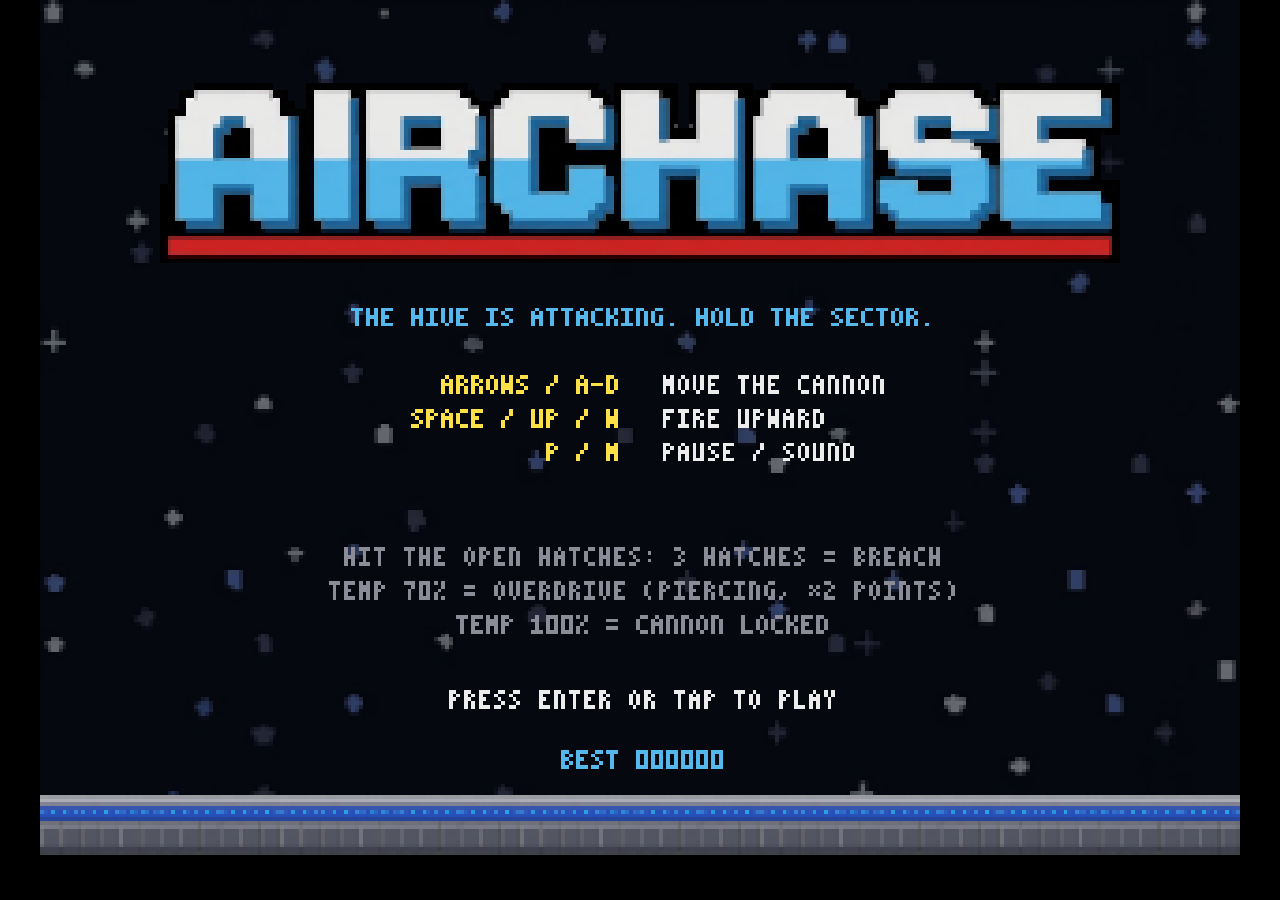
<file: index.html>
<!doctype html>
<html lang="en">
<head>
  <meta charset="utf-8">
  <meta name="viewport" content="width=device-width, initial-scale=1, maximum-scale=1, user-scalable=no">
  <title>Airchase</title>
  <link rel="stylesheet" href="css/style.css">
</head>
<body>
  <main id="screen">
    <canvas id="game" width="320" height="240" aria-label="Airchase"></canvas>
  </main>

  <div id="touch" aria-hidden="true">
    <div class="pad">
      <button type="button" data-key="left">◀</button>
      <button type="button" data-key="right">▶</button>
    </div>
    <div class="pad">
      <button type="button" data-key="fire" class="fire">FIRE</button>
    </div>
  </div>

  <div id="rotate">
    <div class="icon"></div>
    <p>ROTATE YOUR DEVICE<br>AIRCHASE IS PLAYED IN LANDSCAPE</p>
  </div>

  <script src="js/assets.js"></script>
  <script src="js/input.js"></script>
  <script src="js/score.js"></script>
  <script src="js/ui.js"></script>
  <script src="js/player.js"></script>
  <script src="js/mothership.js"></script>
  <script src="js/aliens.js"></script>
  <script src="js/projectiles.js"></script>
  <script src="js/collisions.js"></script>
  <script src="js/effects.js"></script>
  <script src="js/game.js"></script>
  <script src="js/main.js"></script>
</body>
</html>
</file>
<file: css/style.css>
* {
  box-sizing: border-box;
}

html,
body {
  margin: 0;
  height: 100%;
  background: #000;
  overflow: hidden;
  touch-action: none;
  user-select: none;
  -webkit-user-select: none;
}

#screen {
  position: fixed;
  inset: 0;
  display: flex;
  align-items: center;
  justify-content: center;
}

/* Sur écran tactile, deux colonnes latérales sont réservées aux boutons (--side). */
:root {
  --side: 0px;
}

.touch {
  --btn: clamp(60px, 7.5vw, 88px);
  --side: calc(var(--btn) * 2 + 28px);
}

/* Format paysage 4:3 : le canvas occupe la plus grande zone possible. */
#game {
  display: block;
  width: min(calc(100vw - 2 * var(--side)), calc(100vh * 4 / 3));
  height: min(100vh, calc((100vw - 2 * var(--side)) * 3 / 4));
  image-rendering: pixelated;
  image-rendering: crisp-edges;
  background: #05060f;
}

/* Contrôles tactiles : ◀ ▶ à gauche, FIRE à droite, dans les colonnes latérales. */
#touch {
  display: none;
  position: fixed;
  inset: 0;
  pointer-events: none;
  justify-content: space-between;
  align-items: flex-end;
  padding: 0 max(12px, env(safe-area-inset-right)) max(24px, env(safe-area-inset-bottom)) max(12px, env(safe-area-inset-left));
}

#touch .pad {
  display: flex;
  flex-direction: column-reverse;
  gap: 8px;
  pointer-events: auto;
}

#touch .pad:first-child {
  flex-direction: row;
}

#touch button {
  width: var(--btn);
  height: var(--btn);
  border: 3px solid rgba(84, 184, 236, 0.8);
  border-radius: 14px;
  background: rgba(21, 26, 46, 0.6);
  color: #ececec;
  font: bold calc(var(--btn) * 0.36) / 1 monospace;
  touch-action: none;
}

#touch button.on {
  background: rgba(36, 48, 90, 0.95);
  border-color: #ececec;
}

#touch button.fire {
  width: calc(var(--btn) * 1.5);
  height: calc(var(--btn) * 1.5);
  border-color: rgba(216, 40, 40, 0.9);
  border-radius: 50%;
  color: #fce048;
  font-size: calc(var(--btn) * 0.3);
}

#touch button.fire.on {
  background: rgba(120, 20, 20, 0.9);
}

/* Écran « tournez l'appareil » affiché en portrait. */
#rotate {
  display: none;
  position: fixed;
  inset: 0;
  z-index: 10;
  background: #05060f;
  color: #ececec;
  font: bold 18px/1.4 monospace;
  text-align: center;
  align-items: center;
  justify-content: center;
  flex-direction: column;
  gap: 16px;
  padding: 16px;
}

#rotate .icon {
  width: 48px;
  height: 72px;
  border: 4px solid #54b8ec;
  border-radius: 8px;
  animation: turn 1.6s ease-in-out infinite;
}

@keyframes turn {
  0%, 30% { transform: rotate(0deg); }
  60%, 100% { transform: rotate(-90deg); }
}

.touch #touch {
  display: flex;
}

@media (orientation: portrait) and (pointer: coarse) {
  #rotate {
    display: flex;
  }
}
</file>
